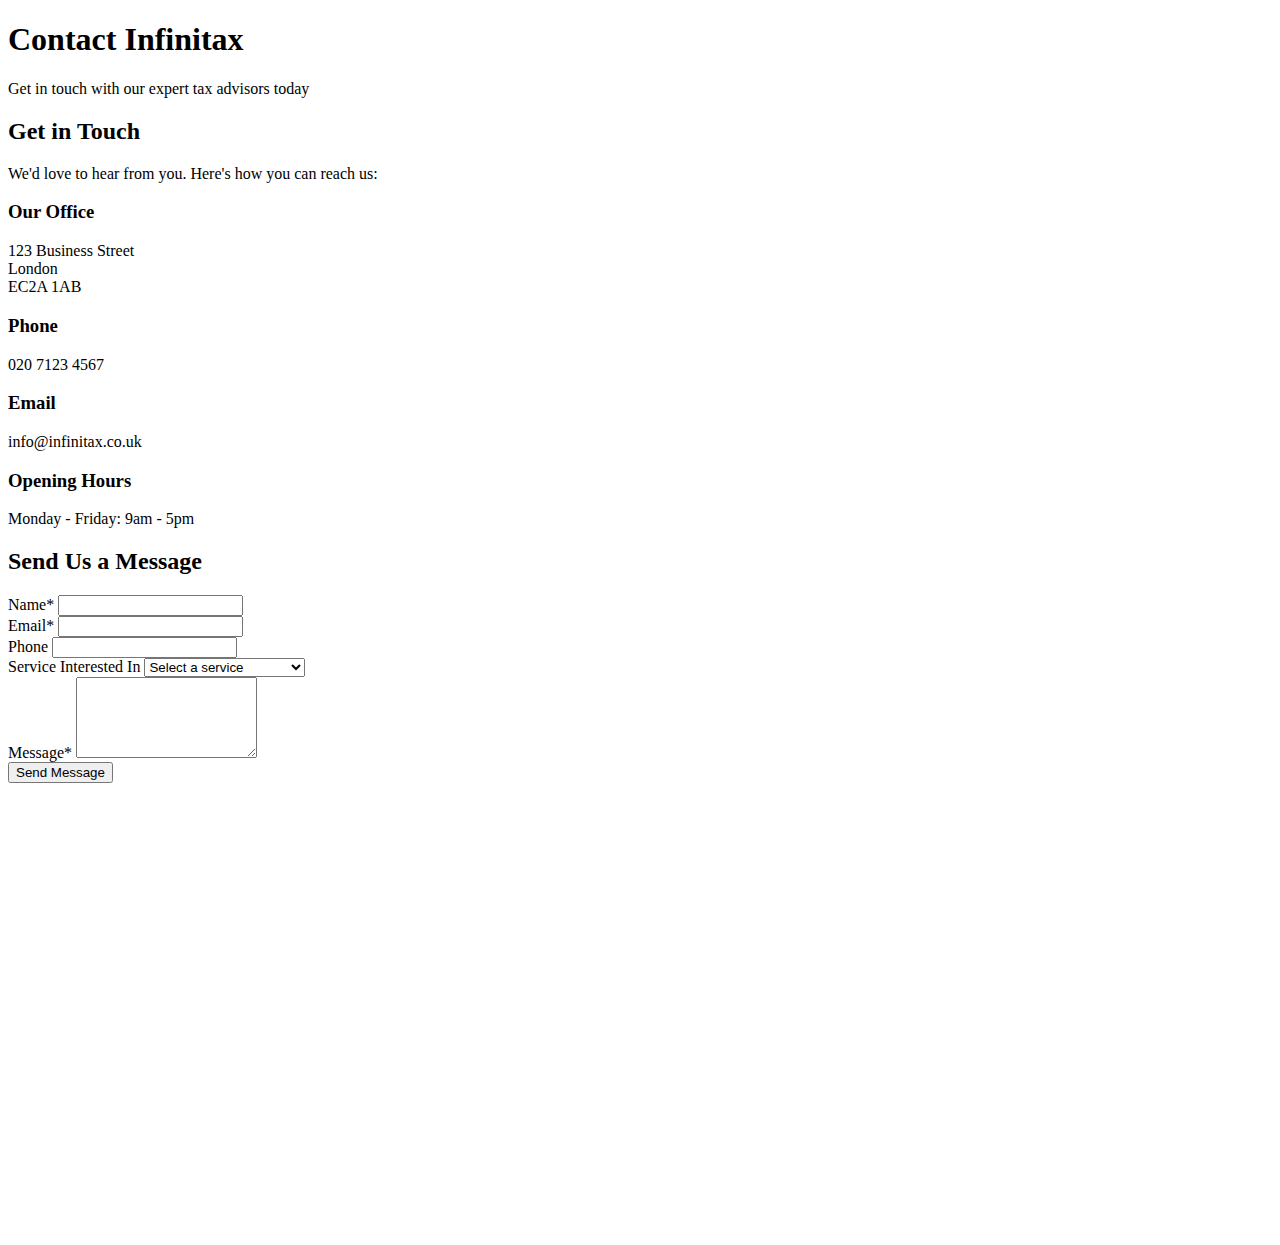
<file: contact.html>
<!DOCTYPE html>
<html lang="en-GB">
<head>
    <!-- Head content same as index.html -->
    <title>Contact Us | Infinitax | Expert Tax Advisors</title>
</head>
<body>
    <!-- Header same as index.html -->

    <!-- Page Header -->
    <section class="page-header">
        <div class="container">
            <h1>Contact Infinitax</h1>
            <p>Get in touch with our expert tax advisors today</p>
        </div>
    </section>

    <!-- Contact Section -->
    <section class="contact-section">
        <div class="container">
            <div class="contact-info">
                <h2>Get in Touch</h2>
                <p>We'd love to hear from you. Here's how you can reach us:</p>

                <div class="info-item">
                    <i class="fas fa-map-marker-alt"></i>
                    <div>
                        <h3>Our Office</h3>
                        <p>123 Business Street<br>London<br>EC2A 1AB</p>
                    </div>
                </div>

                <div class="info-item">
                    <i class="fas fa-phone"></i>
                    <div>
                        <h3>Phone</h3>
                        <p>020 7123 4567</p>
                    </div>
                </div>

                <div class="info-item">
                    <i class="fas fa-envelope"></i>
                    <div>
                        <h3>Email</h3>
                        <p>info@infinitax.co.uk</p>
                    </div>
                </div>

                <div class="info-item">
                    <i class="fas fa-clock"></i>
                    <div>
                        <h3>Opening Hours</h3>
                        <p>Monday - Friday: 9am - 5pm</p>
                    </div>
                </div>
            </div>

            <div class="contact-form">
                <h2>Send Us a Message</h2>
                <form class="form contact-form">
                    <div class="form-group">
                        <label for="name">Name*</label>
                        <input type="text" id="name" name="name" required>
                    </div>

                    <div class="form-group">
                        <label for="email">Email*</label>
                        <input type="email" id="email" name="email" required>
                    </div>

                    <div class="form-group">
                        <label for="phone">Phone</label>
                        <input type="tel" id="phone" name="phone">
                    </div>

                    <div class="form-group">
                        <label for="service">Service Interested In</label>
                        <select id="service" name="service">
                            <option value="">Select a service</option>
                            <option value="personal-tax">Personal Tax Planning</option>
                            <option value="corporate-tax">Corporate Tax Services</option>
                            <option value="vat">VAT Returns</option>
                            <option value="international">International Tax</option>
                            <option value="investigations">Tax Investigations</option>
                        </select>
                    </div>

                    <div class="form-group">
                        <label for="message">Message*</label>
                        <textarea id="message" name="message" rows="5" required></textarea>
                    </div>

                    <button type="submit" class="btn btn-primary">Send Message</button>
                </form>
            </div>
        </div>
    </section>

    <!-- Map Section -->
    <section class="map-section">
        <div class="container">
            <div class="map-container">
                <iframe src="https://www.google.com/maps/embed?pb=!1m18!1m12!1m3!1d2482.583398398342!2d-0.0865076842297728!3d51.5154191796365!2m3!1f0!2f0!3f0!3m2!1i1024!2i768!4f13.1!3m3!1m2!1s0x48761ca7b1d1e0c5%3A0x407de2c195a3a0!2sLondon%20EC2A%201AB!5e0!3m2!1sen!2suk!4v1620000000000!5m2!1sen!2suk" width="100%" height="450" style="border:0;" allowfullscreen="" loading="lazy"></iframe>
            </div>
        </div>
    </section>

    <!-- Contact CTA same as index.html -->
    <!-- Footer same as index.html -->
</body>
</html>
</file>
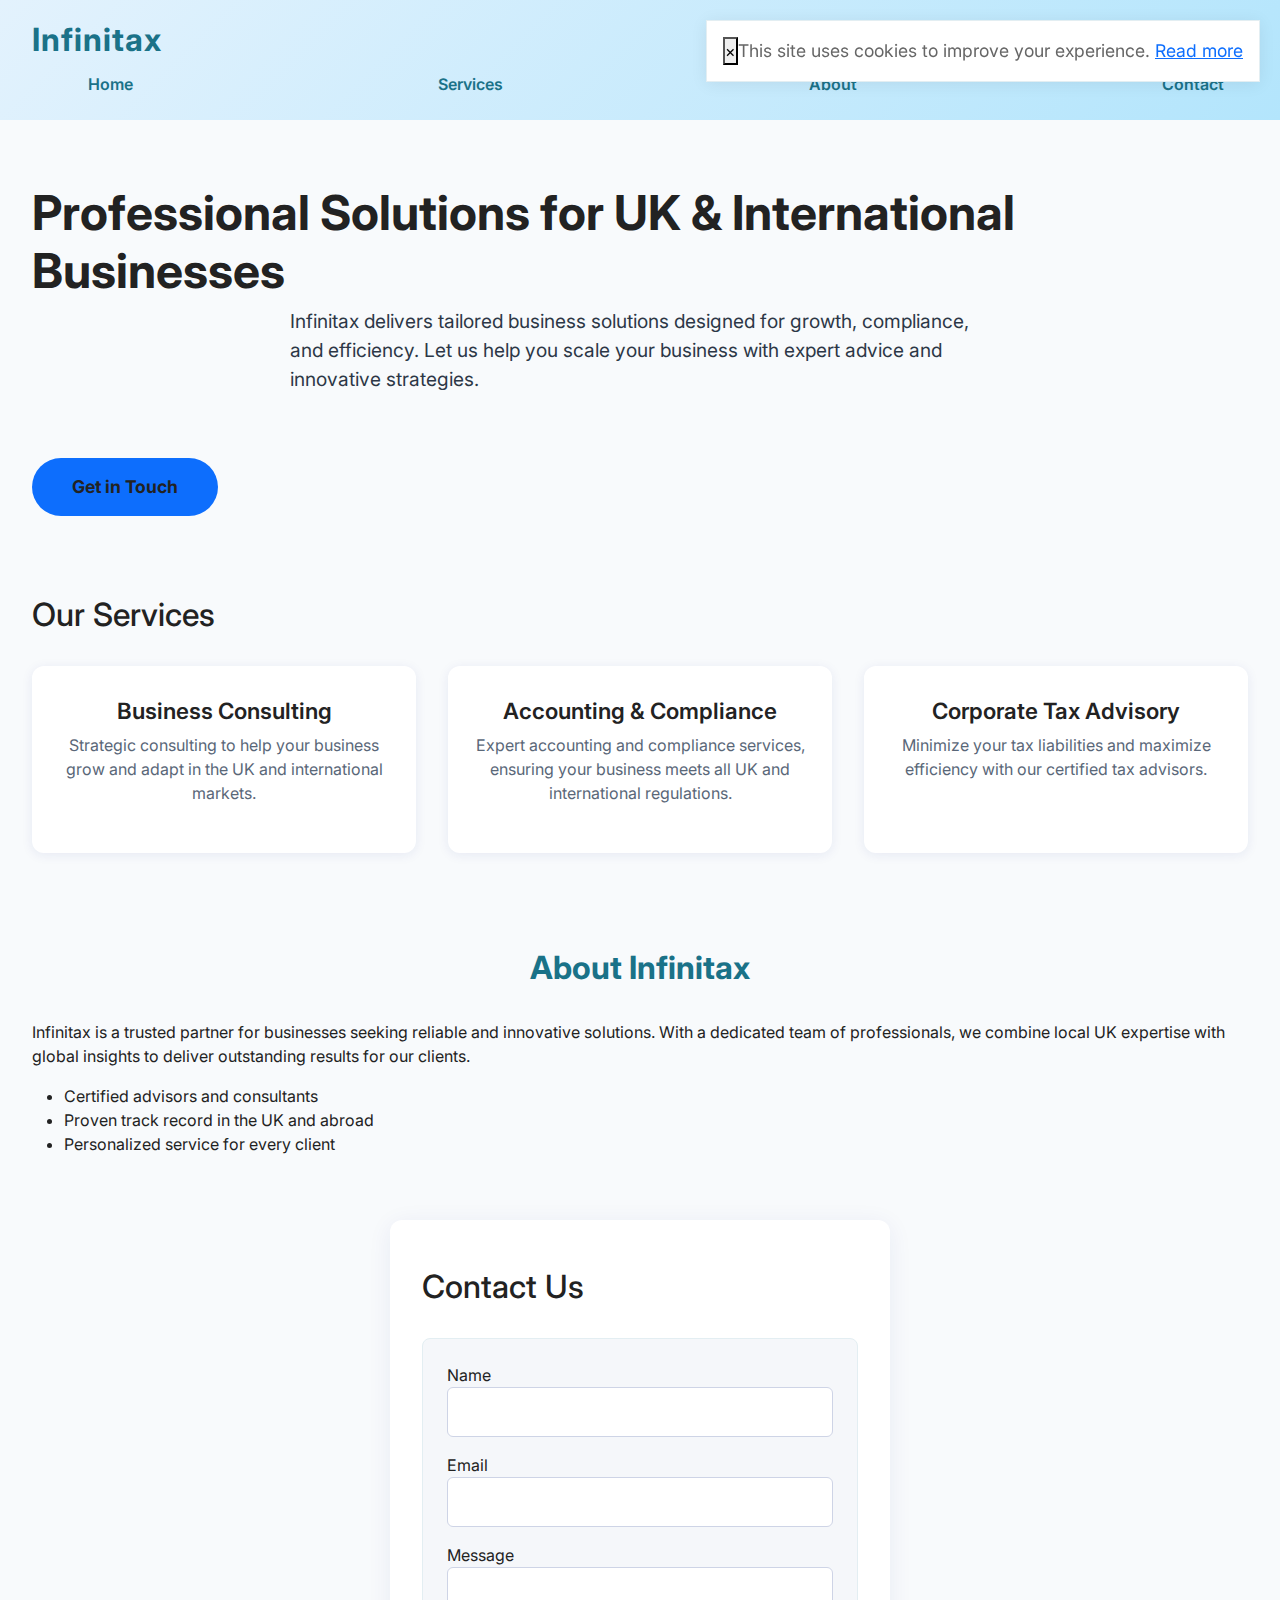
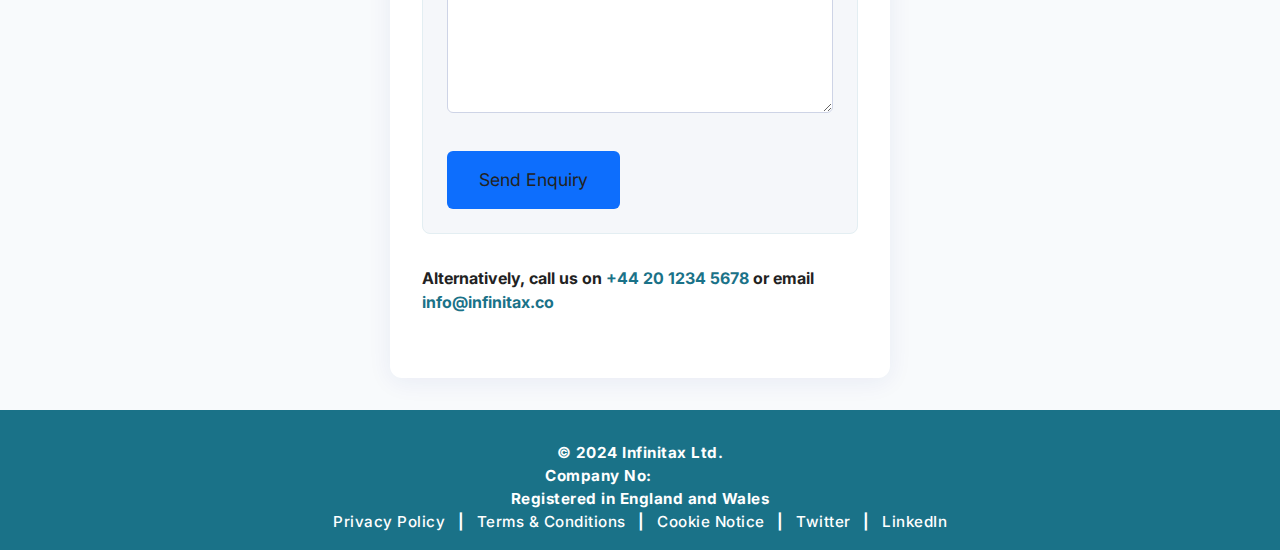
<file: index3.html>
<!DOCTYPE html>
<html lang="en" dir="ltr">
<head>
  <meta charset="UTF-8">
  <meta name="viewport" content="width=device-width, initial-scale=1">
  <title>Infinitax | Professional Business Solutions</title>
  <meta name="description" content="Infinitax provides professional business solutions for UK and international clients. Contact us for expert services.">
  <meta name="keywords" content="business, UK, solutions, services, infinitax">

  <!-- Google Fonts: Inter (modern, readable) -->
  <link href="https://fonts.googleapis.com/css2?family=Inter:wght@400;600&display=swap" rel="stylesheet">

  <!-- Favicon placeholder -->
  <link rel="icon" href="favicon.ico" type="image/x-icon">

  <!-- Bootstrap 5 CDN (optional, for faster development) -->
  <link href="https://cdn.jsdelivr.net/npm/bootstrap@5.3.3/dist/css/bootstrap.min.css" rel="stylesheet">
  <style>
    /* Custom UK Corporate Style */
    :root {
      --primary-color: #1a7288;      /* Deep blue - common in UK business */
      --secondary-color: #ffffff;
      --accent-color: #0d6efd;
      --background: #f8fafc;
      --text-color: #222;
      --header-bg: linear-gradient(135deg, #e3f2fd 0%, #b3e5fc 100%);
    }

    * {
      box-sizing: border-box;
      margin: 0;
      padding: 0;
    }

    body {
      background: var(--background);
      color: var(--text-color);
      font-family: 'Inter', Arial, Helvetica, sans-serif;
    }

    header {
      background: var(--header-bg);
      box-shadow: 0 2px 8px rgba(26, 40, 136, 0.04);
      padding: 1rem 2rem;
    }

    .site-logo {
      font-size: 2rem;
      font-weight: bold;
      letter-spacing: 1px;
      color: var(--primary-color);
    }

    nav {
      display: flex;
      align-items: center;
      justify-content: space-between;
      max-width: 1200px;
      margin: 0 auto;
      padding: 0.5rem 1rem;
    }
    nav a {
      color: var(--primary-color);
      text-decoration: none;
      font-weight: 600;
      margin-left: 2rem;
      transition: color 0.2s;
    }
    nav a:hover {
      color: var(--accent-color);
    }

    /* Hero Section */
    .hero {
      background: var(--background);
      padding: 4rem 2rem 2rem 2rem;
      display: flex;
      align-items: center;
      justify-content: space-between;
    }
    .hero h1 {
      font-size: 3rem;
      font-weight: 700;
      margin-bottom: 0.5rem;
    }
    .hero p {
      font-size: 1.2rem;
      max-width: 700px;
      margin: 0 auto 2rem;
      color: #2c3746;
    }
    .hero .cta-btn {
      background: var(--accent-color);
      color: var(--text-color);
      padding: 1rem 2.5rem;
      border-radius: 30px;
      font-size: 1.1rem;
      font-weight: 700;
      cursor: pointer;
      transition: background 0.2s;
      text-decoration: none;
      display: inline-block;
      margin-top: 2rem;
    }
    .hero .cta-btn:hover {
      background: #003466;
    }

    /* Services Section */
    .services {
      padding: 3rem 2rem;
    }
    .services-grid {
      display: grid;
      grid-template-columns: repeat(auto-fit, minmax(280px, 1fr));
      gap: 2rem;
      margin-top: 2rem;
    }
    .service-card {
      background: #fff;
      border-radius: 12px;
      box-shadow: 0 2px 12px rgba(26,40,136,0.08);
      padding: 2rem 1.5rem;
      text-align: center;
    }
    .service-card h2 {
      margin-top: 0;
      font-size: 1.4rem;
      font-weight: 600;
    }
    .service-card p {
      margin-bottom: 1rem;
      font-size: 1rem;
      color: #5a6778;
    }

    /* About Section */
    .about {
      background: var(--background);
      padding: 3rem 2rem;
    }
    .about h2 {
      text-align: center;
      margin-bottom: 2rem;
      font-size: 2rem;
      font-weight: 700;
      color: var(--primary-color);
    }

    /* Contact Section */
    .contact {
      background: #fff;
      padding: 3rem 2rem;
      max-width: 500px;
      margin: 0 auto;
      border-radius: 12px;
      box-shadow: 0 4px 24px rgba(26,40,136,0.07);
    }
    .contact form {
      max-width: 100%;
      margin: 2rem 0;
      background: #f5f7fa;
      padding: 1.5rem;
      border-radius: 8px;
      border: 1px solid #e3eef2;
    }
    .contact input, .contact textarea {
      width: 100%;
      padding: 0.75rem;
      margin-bottom: 1rem;
      border: 1px solid #ced4e6;
      border-radius: 6px;
      font-size: 1rem;
    }
    .contact button {
      background: var(--accent-color);
      color: var(--text-color);
      border: none;
      border-radius: 6px;
      padding: 1rem 2rem;
      font-size: 1.1rem;
      cursor: pointer;
      margin-top: 1rem;
      transition: background 0.2s;
    }
    .contact button:hover {
      background: #003466;
    }

    /* Footer */
    footer {
      background: var(--primary-color);
      color: #fff;
      text-align: center;
      padding: 2rem 0 1rem 0;
      margin-top: 2rem;
      font-size: 0.95rem;
      letter-spacing: 0.5px;
    }
    footer a {
      color: #fff;
      margin: 0 0.5rem;
      text-decoration: none;
      font-weight: 500;
    }
    @media (max-width: 768px) {
      nav {
        flex-direction: column;
        gap: 1rem;
      }
      .hero {
        flex-direction: column;
        text-align: center;
        padding: 3rem 1rem;
      }
      .services-grid {
        grid-template-columns: 1fr;
      }
      .cta-btn {
        width: 100%;
      }
    }
  </style>

  <!-- Cookie Notice (GDPR placeholder) -->
  <script>
    // Simple cookie banner example (replace with a proper solution in production)
    document.addEventListener('DOMContentLoaded', function() {
      const banner = document.createElement('div');
      banner.style.position = 'fixed';
      banner.style.top = '20px';
      banner.style.right = '20px';
      banner.style.background = '#fff';
      banner.style.border = '1px solid #e3eef2';
      banner.style.boxShadow = '0 2px 16px rgba(0,0,0,0.07)';
      banner.style.padding = '1rem';
      banner.style.display = 'flex';
      banner.style.alignItems = 'center';
      banner.style.justifyContent = 'space-between';
      banner.style.zIndex = 9999;
      banner.setAttribute('role', 'alert');
      banner.setAttribute('aria-live', 'assertive');
      banner.innerHTML = `
        <button onclick="document.querySelector('.cookie-banner')?.remove()" title="Close">&times;</button>
        <div style="font-size:1.1rem; color:#666;">This site uses cookies to improve your experience. <a href="#">Read more</a></div>
      `;
      document.body.appendChild(banner);
      setTimeout(() => banner.remove(), 5000); // Auto close after 5 seconds (not GDPR compliant by itself)
    });
  </script>

  <!-- Google Analytics (optional) -->
  <script async src="https://www.googletagmanager.com/gtag/js?id=UA-XXXXX-Y"></script>
  <script>
    window.dataLayer = window.dataLayer || [];
    function gtag() { dataLayer.push(arguments); }
    gtag('js', new Date());
    gtag('config', 'UA-XXXXX-Y');
  </script>
</head>
<body>

  <header>
    <div class="site-logo">Infinitax</div>
    <nav>
      <a href="#">Home</a>
      <a href="#services">Services</a>
      <a href="#about">About</a>
      <a href="#contact">Contact</a>
    </nav>
  </header>

  <section class="hero" id="home">
    <div>
      <h1>Professional Solutions for UK & International Businesses</h1>
      <p>Infinitax delivers tailored business solutions designed for growth, compliance, and efficiency. Let us help you scale your business with expert advice and innovative strategies.</p>
      <a class="cta-btn" href="#contact">Get in Touch</a>
    </div>
  </section>

  <section class="services" id="services">
    <h2>Our Services</h2>
    <div class="services-grid">
      <div class="service-card">
        <h2>Business Consulting</h2>
        <p>Strategic consulting to help your business grow and adapt in the UK and international markets.</p>
      </div>
      <div class="service-card">
        <h2>Accounting & Compliance</h2>
        <p>Expert accounting and compliance services, ensuring your business meets all UK and international regulations.</p>
      </div>
      <div class="service-card">
        <h2>Corporate Tax Advisory</h2>
        <p>Minimize your tax liabilities and maximize efficiency with our certified tax advisors.</p>
      </div>
      <!-- Add more services as needed -->
    </div>
  </section>

  <section class="about" id="about">
    <h2>About Infinitax</h2>
    <p>
      Infinitax is a trusted partner for businesses seeking reliable and innovative solutions. With a dedicated team of professionals, we combine local UK expertise with global insights to deliver outstanding results for our clients.
    </p>
    <ul>
      <li>Certified advisors and consultants</li>
      <li>Proven track record in the UK and abroad</li>
      <li>Personalized service for every client</li>
    </ul>
  </section>

  <section class="contact" id="contact">
    <h2>Contact Us</h2>
    <form>
      <label for="name">Name</label>
      <input type="text" name="name" required>

      <label for="email">Email</label>
      <input type="email" name="email" required>

      <label for="message">Message</label>
      <textarea name="message" rows="5" required></textarea>

      <button type="submit">Send Enquiry</button>
    </form>
    <p><strong>Alternatively, call us on <span style="color:#1a7288;">+44 20 1234 5678</span> or email <span style="color:#1a7288;">info@infinitax.co</span></p>
  </section>

  <footer>
    &copy; 2024 Infinitax Ltd. <br>
    Company No: <span style="color:#1a7288;">12345678</span> <br>
    Registered in England and Wales <br>
    <a href="#">Privacy Policy</a> | <a href="#">Terms & Conditions</a> | <a href="#">Cookie Notice</a> | 
    <a href="https://twitter.com" target="_blank" rel="noopener">Twitter</a> | 
    <a href="https://linkedin.com" target="_blank" rel="noopener">LinkedIn</a>
  </footer>

</body>
</html>
</file>
